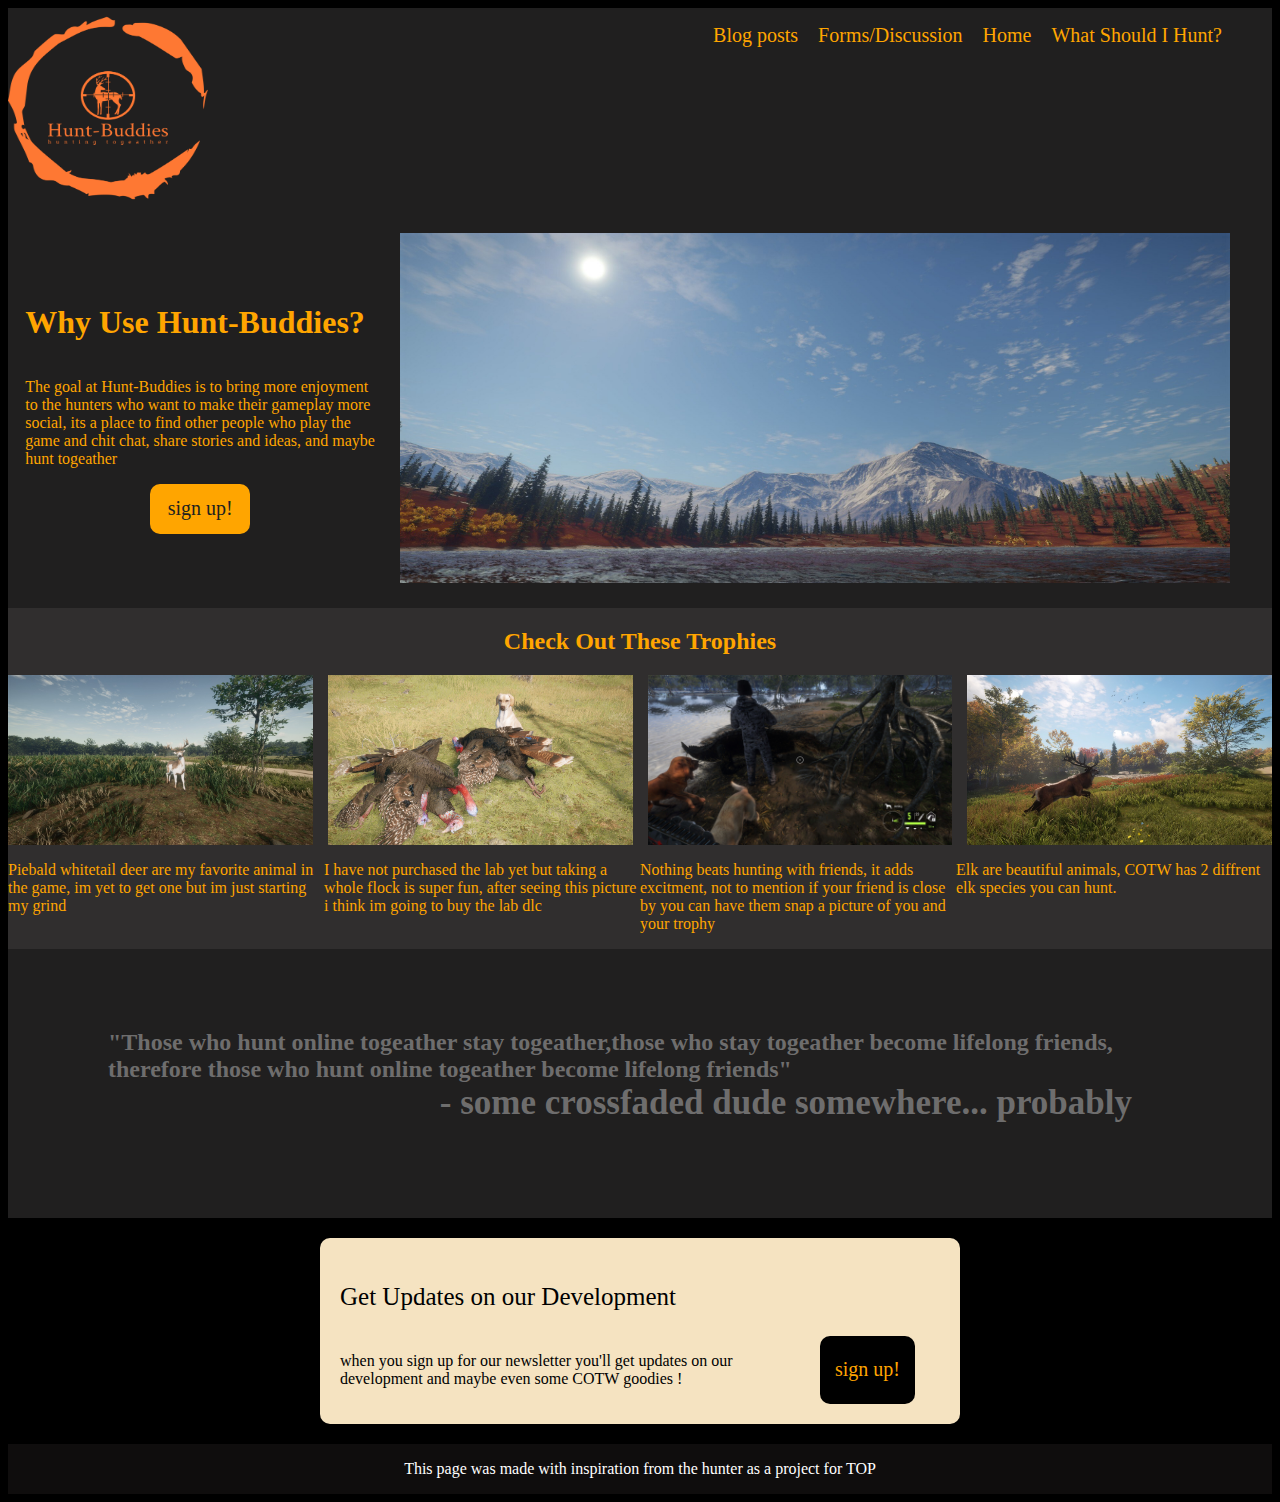
<file: index.html>
<!DOCTYPE html>
<html lang="en">
<head>
    <meta charset="UTF-8">
    <meta name="viewport" content="width=device-width, initial-scale=1.0">
    <title>Hunt Buddy</title>
    <link rel="stylesheet" href="main.css">
</head>
<body>
    <header> <img src="./imgs/hunt-buddies-high-resolution-logo-transparent.png" alt="Hunt-Buddies logo" class="logo" height="200px" width="200px">
      <ul class="navlinks">
        <a href="./blogposts/postone"> Blog posts</a>
        <a href="./forms/placeholder">Forms/Discussion </a>
        <a href="./index.html">Home</a>
        <a href="./whatshouldihunt.html">What Should I Hunt?</a>
      </ul>
    </header>
  <div class="container">
    <div class="loicont">
    <h1>Why Use Hunt-Buddies?</h1>
    <p>The goal at Hunt-Buddies is to bring more enjoyment to the hunters who want to make their
       gameplay more social, its a place to find other people who play the game and chit chat, share stories and ideas, and maybe hunt togeather</p>
    <a href="./index.html" class="but">sign up!</a>
   </div> 
    <img class="topimg" src="./imgs/nature.jpg" alt="nature">
  </div>
<div class="cont"> 
        <h2>Check Out These Trophies </h2> 
</div>
<div class="trophies">
    <div class="botimgcont">
    <img class="botimgs" src="./imgs/PIEBALDWHITETAIL.jpg" alt="piebald whitetail buck">
    <img class="botimgs" src="./imgs/turkeypileandlab.jpg" alt="a pile of dead turkeys and a lab">
    <img class="botimgs" src="./imgs/crocdogsandguy.jpg" alt="a dead croc with a dude and dog">
    <img class="botimgs" src="./imgs/elk.jpg" alt="just a elk">
    </div>
   <div class="caption">
    <p class="captions">Piebald whitetail deer are my favorite animal in the game, im yet to get one but im just starting my grind</p>
    <p class="captions">I have not purchased the lab yet but taking a whole flock is super fun, after seeing this picture i think im going to buy the lab dlc </p>
    <p class="captions">Nothing beats hunting with friends, it adds excitment, not to mention if your friend is close by you can have them snap a picture of you and your trophy</p>
    <p class="captions">Elk are beautiful animals, COTW has 2 diffrent elk species you can hunt. </p>
</div>  
</div>
   <div class="quote">
    <h2 class="hq"> "Those who hunt online togeather stay togeather,those who stay togeather become lifelong friends, 
        therefore those who hunt online togeather become lifelong friends"</h2>
    <h3>- some crossfaded dude somewhere... probably</h3>
   </div>
  <div class="boxy">
   <div class="botbox">
   <p class="action">Get Updates on our Development</p>
   <div class="flex">
   <p >when you sign up for our newsletter you'll get updates on our development and maybe even some COTW goodies ! </p>
    <a href="./index.html">sign up!</a>
    </div>
  </div> 
  </div> 
    <footer><p>This page was made with inspiration from the hunter as a project for TOP</p></footer>
</body>
</html>
</file>
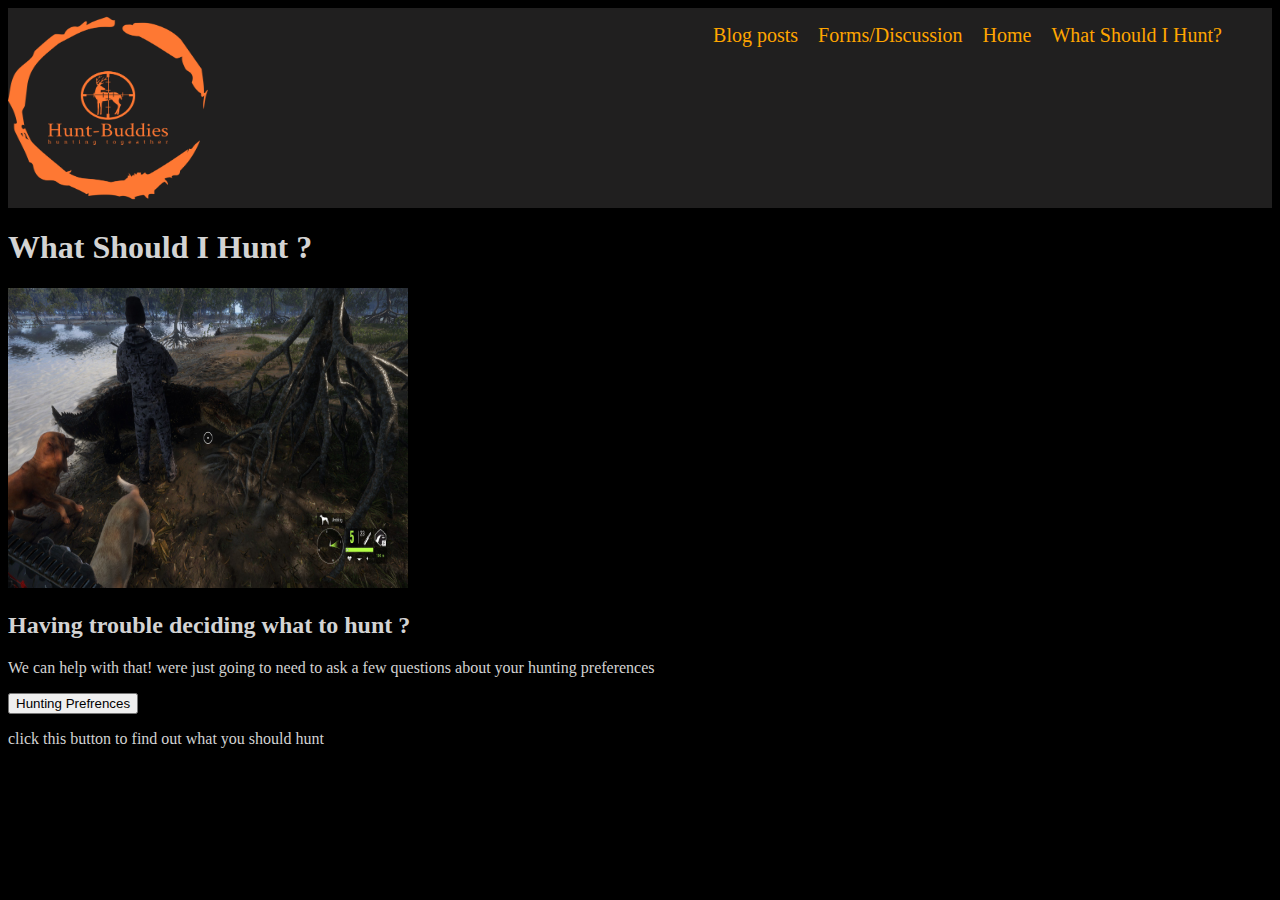
<file: whatshouldihunt.html>
<!DOCTYPE html>
<html lang="en">
<head>
    <meta charset="UTF-8">
    <meta name="viewport" content="width=device-width, initial-scale=1.0">
    <title>What Should I Hunt ></title>
    <link rel="stylesheet" href="main.css">
</head>
<body>
    <header> <img src="./imgs/hunt-buddies-high-resolution-logo-transparent.png" alt="Hunt-Buddies logo" class="logo" height="200px" width="200px">
        <ul class="navlinks">
          <a href="./blogposts/postone"> Blog posts</a>
          <a href="./forms/placeholder">Forms/Discussion </a>
          <a href="./index.html">Home</a>
          <a href="./whatshouldihunt.html">What Should I Hunt?</a>
        </ul>
      </header>
      <h1>What Should I Hunt ?</h1>
      <img src="./imgs/crocdogsandguy.jpg" alt="big lizard dog and guy" height="300" width="400">
      <h2>Having trouble deciding what to hunt ?</h2>
      <p>We can help with that! were just going to need to ask a few questions about your hunting preferences</p>
      <button>Hunting Prefrences</button>
      <p>click this button to find out what you should hunt</p>
</body>
</html>
</file>
<file: main.css>
header {
    display: flex;
    background-color: rgb(32, 31, 31);
}

ul {
    display: flex;
    justify-content: flex-end;
    flex: 1;
    gap: 20px;
    padding-right: 50px;
}

a {
    text-decoration: none;
    color: orange;
    font-size: 20px;
}

.loicont {
    display: flex;
    flex-direction: column;
    width: 350px;
    color: orange;
    justify-content: center;
}

.topimg {
    height: 350px;
    width: auto;
    padding: 25px;
}

.container {
    display: flex;
    flex-wrap: wrap;
    background-color: rgb(32, 31, 31);
    justify-content: center;
}

.but {
    width: 100px;
    height: 50px;
    background-color: orange;
    color: rgb(32, 31, 31);
    align-self: center;
    display: flex;
    align-items: center;
    justify-content: center;
    border-radius: 10px;
}

.trophies {
    display: flex;
    flex-wrap: wrap;
    color: orange;
    background-color: rgb(48, 46, 46);
    margin: 0px;
    padding: 0px;
    
}

.botimgs {
    
    height: 170px;
    width: auto;
    flex: 1;
   
   
}
.cont {
    display: flex;
    flex: 1;
    justify-content: center;
    background-color: rgb(48,46,46);
    color: orange;
    
}

.caption {
    display: flex;
    flex-direction:row;
   
    
}
.captions {
    flex: 1;
}

.botimgcont {
    display: flex;
    flex: 1;
    gap: 15px;
}

.quote {
    background-color: rgb(32, 31, 31);
    color: rgb(110, 109, 109);
    margin: 0px;
    padding: 60px;
    display: flex;
    flex-wrap: wrap;
}

body {
    background-color: black;
}

h3 {
    display: flex;
    flex: 1;
    justify-content: flex-end;
    padding-right: 80px;
    font-size:35px ;
    margin-top: 0px;
}

.hq {
   padding-left: 40px;
   margin-bottom: 0px;
}

.botbox {
    color:black;
    background-color: rgb(245, 227, 193);
    width: 600px;
    border-radius: 10px;
    margin: 20px;
    padding: 20px;
    display: flex;
    flex-direction: column;
    
}

.boxy {
    display: flex;
    justify-content: center;
    align-items: center;
}

.flex {
    display: flex;
    flex: 1;
    justify-content: space-between;
}

.flex p {
    width: 400px;
}

.flex a {
    margin-right: 25px;
    background-color: black;
    padding: 15px;
    border-radius: 10px;
    align-content: center;
    justify-content: center;
}

.action {
    font-size: 25px;
}

footer {
    color: white;
    display: flex;
    flex: 1;
    justify-content: center;
    background-color: rgb(15, 13, 13);
}
body {
    color:lightgrey;
}
</file>
